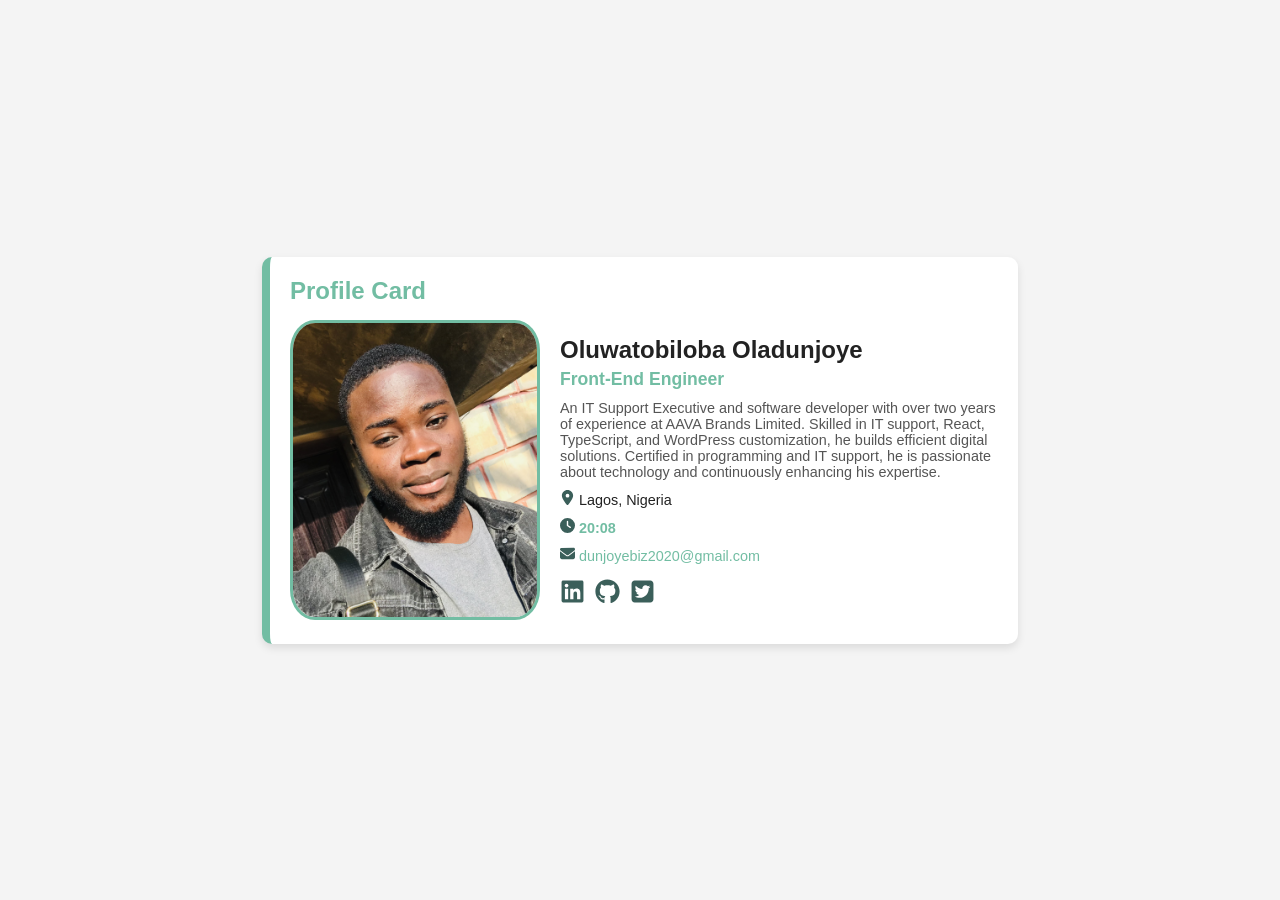
<file: index.html>
<!DOCTYPE html>
<html lang="en">
  <head>
    <meta charset="UTF-8" />
    <meta name="viewport" content="width=device-width, initial-scale=1.0" />
    <link rel="stylesheet" href="style.css">
    <script  defer src="script.js"></script>
    <title>Profile Card</title>
  </head>
  <body>
    <main>
        <div class="card">
            <h1>Profile Card</h1>
            <div class="card-body">
                <div class="profile-picture">
                    <img src="./assets/tobi.jpg" data-testid="profilePicture" alt="Profile Picture">
                </div>
                <div class="card-info">
                    <h2 class="fullName" data-testid="fullName">Oluwatobiloba Oladunjoye</h2>
                    <p class="jobTitle" data-testid="jobTitle">Front-End Engineer</p>
                    <p class="bio" data-testid="shortBio">An IT Support Executive and software developer with over two years of experience at AAVA Brands Limited. Skilled in IT support, React, TypeScript, and WordPress customization, he builds efficient digital solutions. Certified in programming and IT support, he is passionate about technology and continuously enhancing his expertise.</p>
                    <p class="location" data-testid="currentLocation">
                        <span class="pin"><img src="./assets/location.svg" alt="Location"></span> 
                        Lagos, Nigeria
                    </p>
                    <p class="time">
                        <span class="pin"><img src="./assets/clock.svg" alt="Time"></span> <span data-testid="currentTimeUTC"></span> 
                    </p>
                    <p class="email" data-testid="emailAddress">
                        <span class="pin"><img src="./assets/email.svg" alt="Email"></span> 
                        dunjoyebiz2020@gmail.com</p>
                    <div class="socials" data-testid="socialLinks">
                        <a href="https://www.linkedin.com/in/oluwatobiloba-oladunjoye/" target="_blank" rel="noopener noreferrer">
                            <img src="./assets/linkedin.svg" alt="LinkedIn">
                        </a>
                        <a href="https://github.com/O-Tobi" target="_blank" rel="noopener noreferrer">
                            <img src="./assets/github.svg" alt="GitHub">
                        </a>
                        <a href="https://x.com/Tobi_loba01?t=xliaAeCP-KAwWTsrAxGP6w&s=08" target="_blank" rel="noopener noreferrer">
                            <img src="./assets/twitter.svg" alt="Twitter">
                        </a>
                    </div>
                </div>
            </div>
        </div>
    </main>
  </body>
</html>
</file>
<file: style.css>
/* Global Styles */
* {
    margin: 0;
    padding: 0;
    box-sizing: border-box;
    font-family: Arial, sans-serif;
}

/* Root Variables */
:root {
    --primary-color: rgb(114, 189, 163);
    --text-dark: #222;
    --text-light: #555;
    --filter-primary: invert(32%) sepia(38%) saturate(379%) hue-rotate(122deg) brightness(90%) contrast(85%);
}

/* Body Styling */
body {
    display: flex;
    justify-content: center;
    align-items: center;
    height: 100vh;
    background-color: #f4f4f4;
    padding: 10px;
}

/* Main Layout */
main {
    display: flex;
    justify-content: center;
    align-items: center;
    width: 100%;
}

/* Profile Card */
.card {
    background: #fff;
    border-radius: 10px;
    box-shadow: 0 4px 8px rgba(0, 0, 0, 0.1);
    width: 60%;
    max-width: 800px;
    text-align: left;
    padding: 20px;
    border-left: 8px solid var(--primary-color);
    transition: 0.3s ease-in-out;
}

/* Card Header */
.card h1 {
    font-size: 1.5rem;
    color: var(--primary-color);
    margin-bottom: 15px;
}

/* Card Body */
.card-body {
    display: flex;
    flex-direction: row;
    align-items: center;
}

/* Profile Picture */
.profile-picture img {
    width: 250px;
    height: 300px;
    border-radius: 10%;
    object-fit: cover;
    border: 3px solid var(--primary-color);
}

/* Card Information */
.card-info {
    margin-left: 20px;
    flex: 1;
}

.fullName {
    font-size: 1.5rem;
    font-weight: bold;
    color: var(--text-dark);
}

.jobTitle {
    font-size: 1.1rem;
    color: var(--primary-color);
    margin-top: 5px;
    font-weight: bold;
}

.bio {
    font-size: 0.9rem;
    color: var(--text-light);
    margin-top: 10px;
    text-align: left;
}

.location,
.time {
    font-size: 0.9rem;
    color: var(--text-dark);
    margin-top: 10px;
}

.time {
    font-weight: bold;
    color: var(--primary-color);
}

/* Email */
.email {
    font-size: 0.9rem;
    color: var(--primary-color);
    margin-top: 10px;
    word-wrap: break-word;
}

/* Social Icons */
.socials {
    display: flex;
    justify-content: left;
    gap: 10px;
    margin-top: 15px;
}

.socials img {
    width: 25px;
    height: 25px;
    cursor: pointer;
    transition: transform 0.3s;
    filter: var(--filter-primary);
}

.socials img:hover {
    transform: scale(1.1);
    filter: brightness(1.2);
}

/* Icon Styling */
.pin img {
    width: 15px;
    height: 15px;
    filter: var(--filter-primary);
}

/* Responsive Design */
@media screen and (max-width: 768px) {
    .card {
        width: 90%;
        padding: 0;
    }

   .card h1 {
        padding-inline: 15px;
        padding-top: 15px;
    }

    .card-body {
        flex-direction: column;
        align-items: center;
        text-align: center;
    }

    .profile-picture{
        width: 100%;
        padding: 15px;
        background-color: var(--primary-color);
        
        
    }

    .profile-picture img {
        width: 180px;
        height: 180px;
        border: 3px solid white;
        border-radius: 50%;

    }

    .card-info {
        margin-left: 0;
        margin-top: 15px;
        padding: 15px;
    }

    .fullName {
        font-size: 1.3rem;
    }

    .jobTitle {
        font-size: 1rem;
    }

    .bio {
        font-size: 0.85rem;
    }

    .location,
    .time,
    .email {
        font-size: 0.85rem;
    }

    .socials {
        justify-content: center;
    }
}

@media screen and (max-width: 480px) {
    .card {
        width: 100%;
        padding: 0;
    }

    .card h1 {
        padding-inline: 10px;
        padding-top: 10px;
        font-size: 1.3rem;
    }

    .profile-picture{
        width: 100%;
        padding: 10px;
        background-color: var(--primary-color);
    }

    .profile-picture img {
        width: 150px;
        height: 150px;
        border: 2px solid white;
        border-radius: 50%;
    }

    .fullName {
        font-size: 1.2rem;
    }

    .jobTitle {
        font-size: 0.95rem;
    }

    .bio {
        font-size: 0.8rem;
    }

    .location,
    .time,
    .email {
        font-size: 0.8rem;
    }

    .socials img {
        width: 22px;
        height: 22px;
    }
}
</file>
